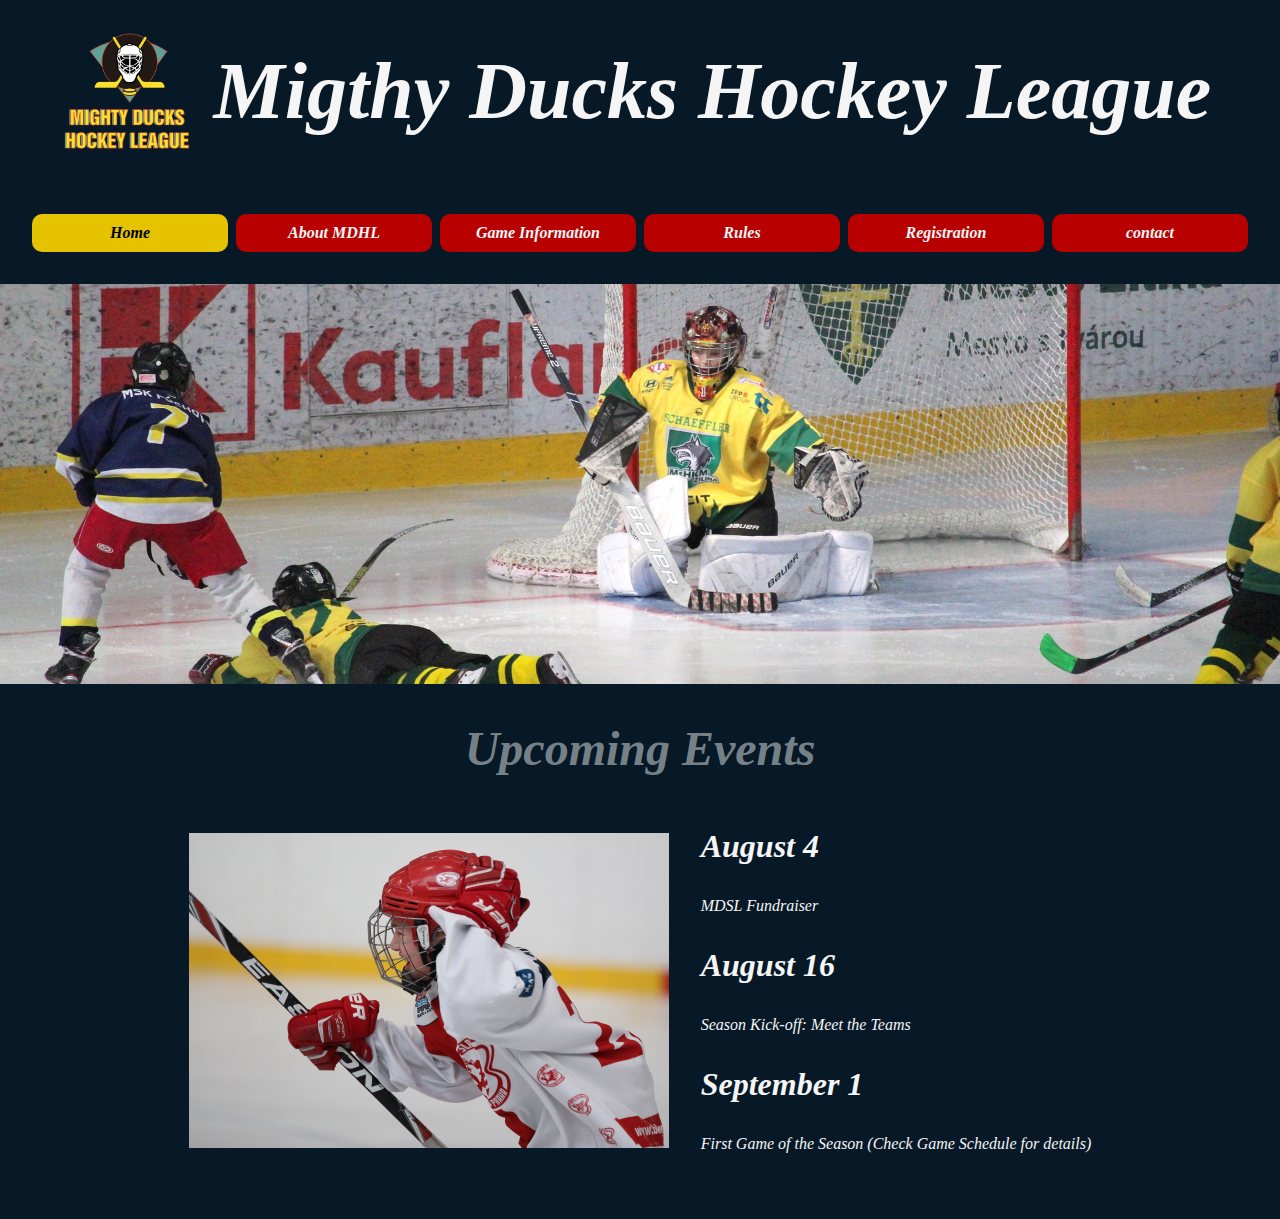
<file: index.html>
<!DOCTYPE html>
<html lang="en">

  <head>
    <meta charset="UTF-8">
    <meta http-equiv="X-UA-Compatible" content="IE=edge">
    <meta name="viewport" content="width=device-width, initial-scale=1.0">
    <title>Migthy Ducks Hockey League</title>
    <link rel="icon" type="image/x-icon" href="./assets/images/favicon.ico">
    <link rel="stylesheet" href="./style.css">
  </head>

  <body>
    <header>
      <img class="logo" src="./assets/images/Logo_Mighty_ducks-01.png" alt="Logo Migthy Ducks Hockey League" height="150">
      <h1>Migthy Ducks Hockey League</h1>
      <nav>
        <a  class="active" href="#">Home</a>
        <a  href="./about_mdhl.html">About MDHL</a>
        <a  href="./game_information.html">Game Information</a>
        <a  href="./rules.html">Rules</a>
        <a  href="./registration_form.html">Registration</a>
        <a  href="./contact.html">contact</a>
      </nav>
      <img class= "banner" src="assets/images/design2_image1.jpg" alt="">
    </header>
       <h2>Upcoming Events</h2>
    <main>
        <section>
          <figure class="imageContainer1">
            <img class="image1" src="./assets/images/hockey_1.jpg" alt="Hockey 1">
          </figure>
          <div>
            <h3>August 4</h3>
            <p>MDSL Fundraiser</p>
            <h3>August 16</h3>
            <p>Season Kick-off: Meet the Teams</p>
            <h3>September 1</h3>
            <p>First Game of the Season (Check Game Schedule for details)</p>
          </div>
        </section>
    </main>
  </body>

</html>
</file>
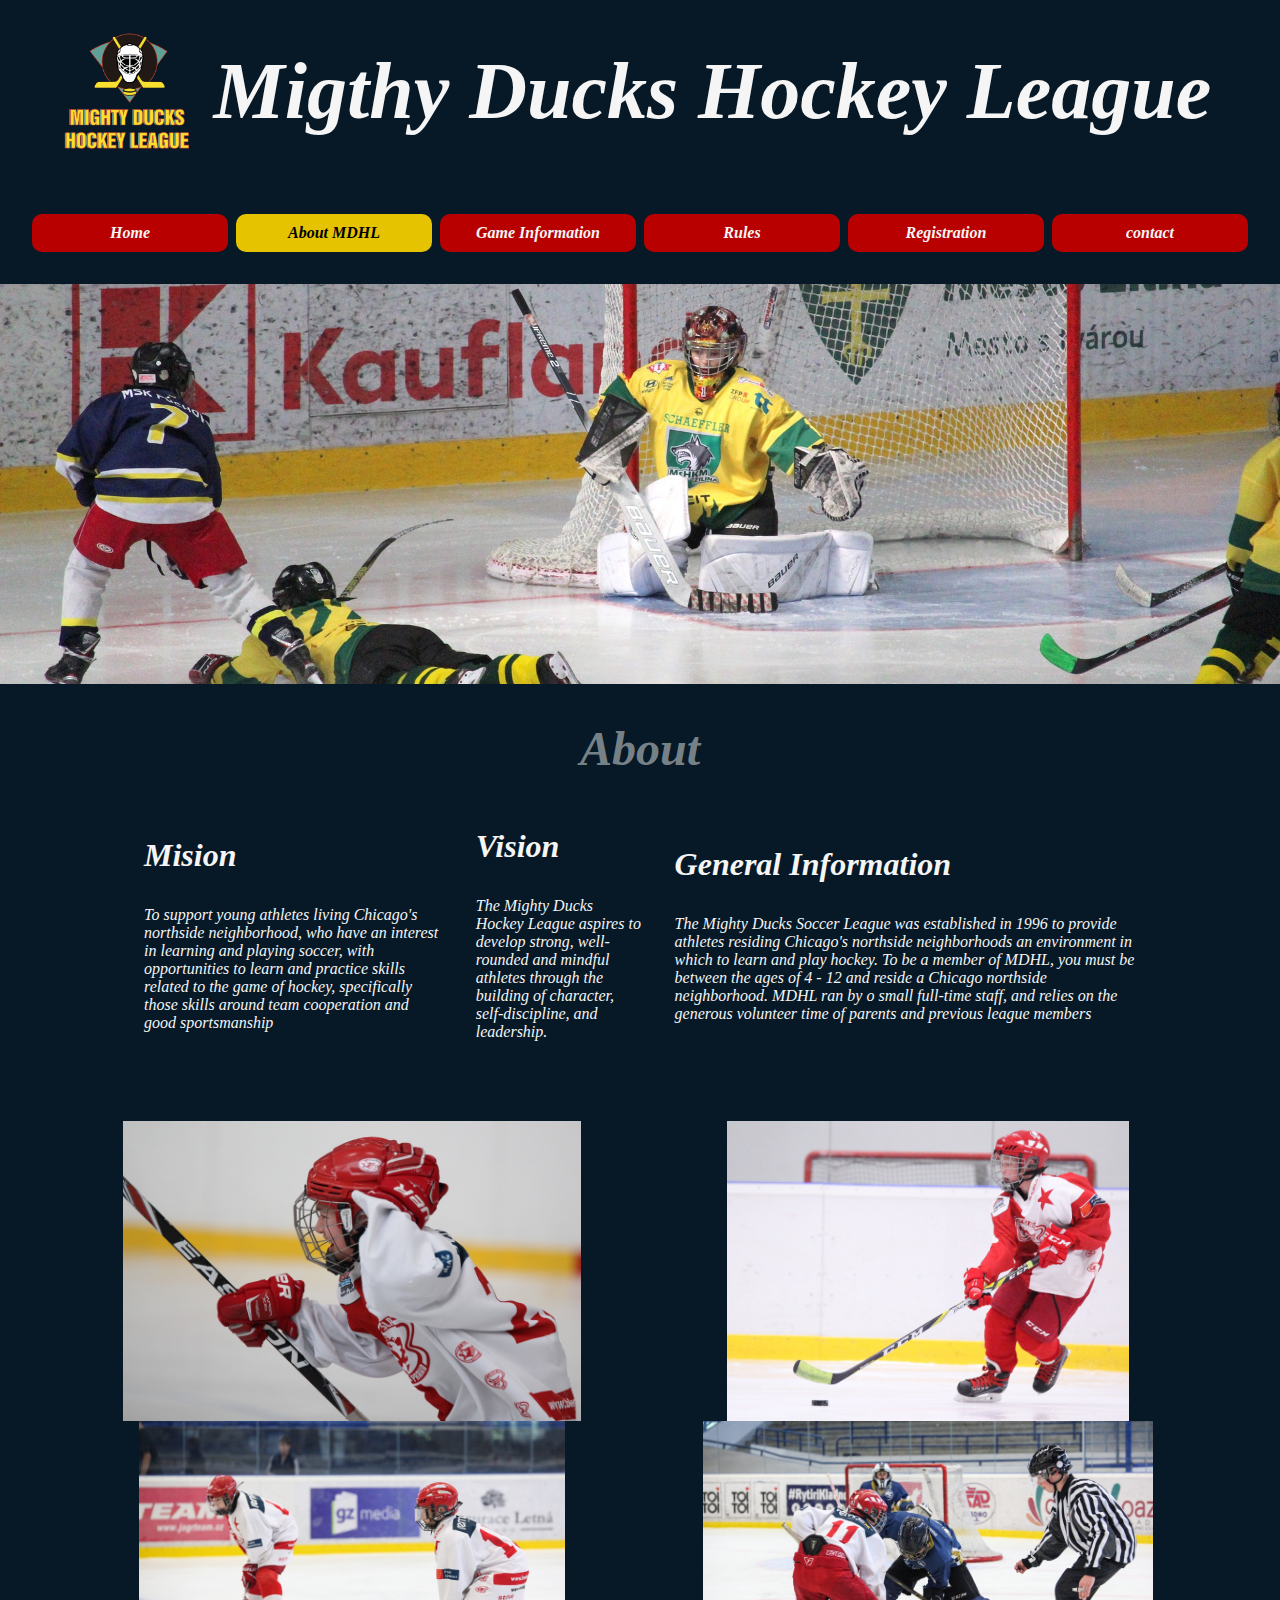
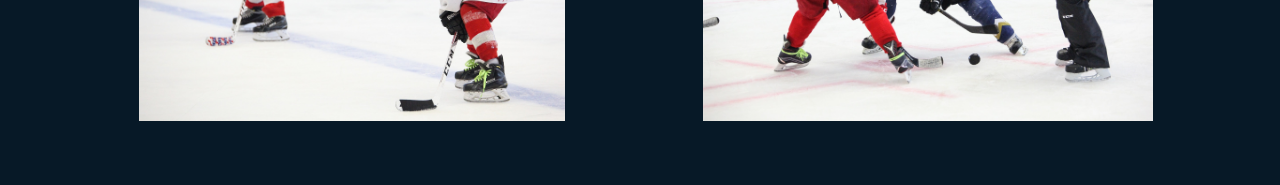
<file: about_mdhl.html>
<!DOCTYPE html>
<html lang="en">

<head>
  <meta charset="UTF-8">
  <meta http-equiv="X-UA-Compatible" content="IE=edge">
  <meta name="viewport" content="width=device-width, initial-scale=1.0">
  <title>Migthy Ducks Hockey League</title>
  <link rel="icon" type="image/x-icon" href="./assets/images/favicon.ico">
  <link rel="stylesheet" href="./style.css">
</head>

<body>
  <header>
    <img class="logo" src="./assets/images/Logo_Mighty_ducks-01.png" alt="Logo Migthy Ducks Hockey League" height="150">
    <h1>Migthy Ducks Hockey League</h1>
    <nav>
      <a  href="index.html">Home</a>
      <a  class="active" href="#">About MDHL</a>
      <a  href="./game_information.html">Game Information</a>
      <a  href="./rules.html">Rules</a>
      <a  href="./registration_form.html">Registration</a>
      <a  href="./contact.html">contact</a>
    </nav>
    <img class= "banner" src="assets/images/design2_image1.jpg" alt="">
  </header>
  <h2>About</h2>
  <main>
    <section>
      <div>
        <h3>Mision</h3>
        <p>
          To support young athletes living Chicago's northside neighborhood,
          who have an interest in learning and playing soccer, with
          opportunities to learn and practice skills related to the game of
          hockey, specifically those skills around team cooperation and good
          sportsmanship
        </p>
      </div>
      <div>
        <h3>Vision</h3>
        <p>
          The Mighty Ducks Hockey League aspires to develop strong,
          well-rounded and mindful athletes through the building of character,
          self-discipline, and leadership.
        </p>
      </div>
      <div>
        <h3>General Information</h3>
        <p>
          The Mighty Ducks Soccer League was established in 1996 to provide
          athletes residing Chicago's northside neighborhoods an environment
          in which to learn and play hockey. To be a member of MDHL, you must
          be between the ages of 4 - 12 and reside a Chicago northside
          neighborhood. MDHL ran by o small full-time staff, and relies on the
          generous volunteer time of parents and previous league members
        </p>
      </div>
    </section>
  </main>
  <figure class="gallery">
    <img src="./assets/images/hockey_1.jpg" alt="Hockey 1">
    <img src="assets/images/hockey_2.jpg" alt="Hockey 2">
    <img src="assets/images/hockey_3.jpg" alt="Hockey 3">
    <img src="assets/images/design1_image1.jpg" alt="Hockey 4">
  </figure>
</body>

</html>
</file>
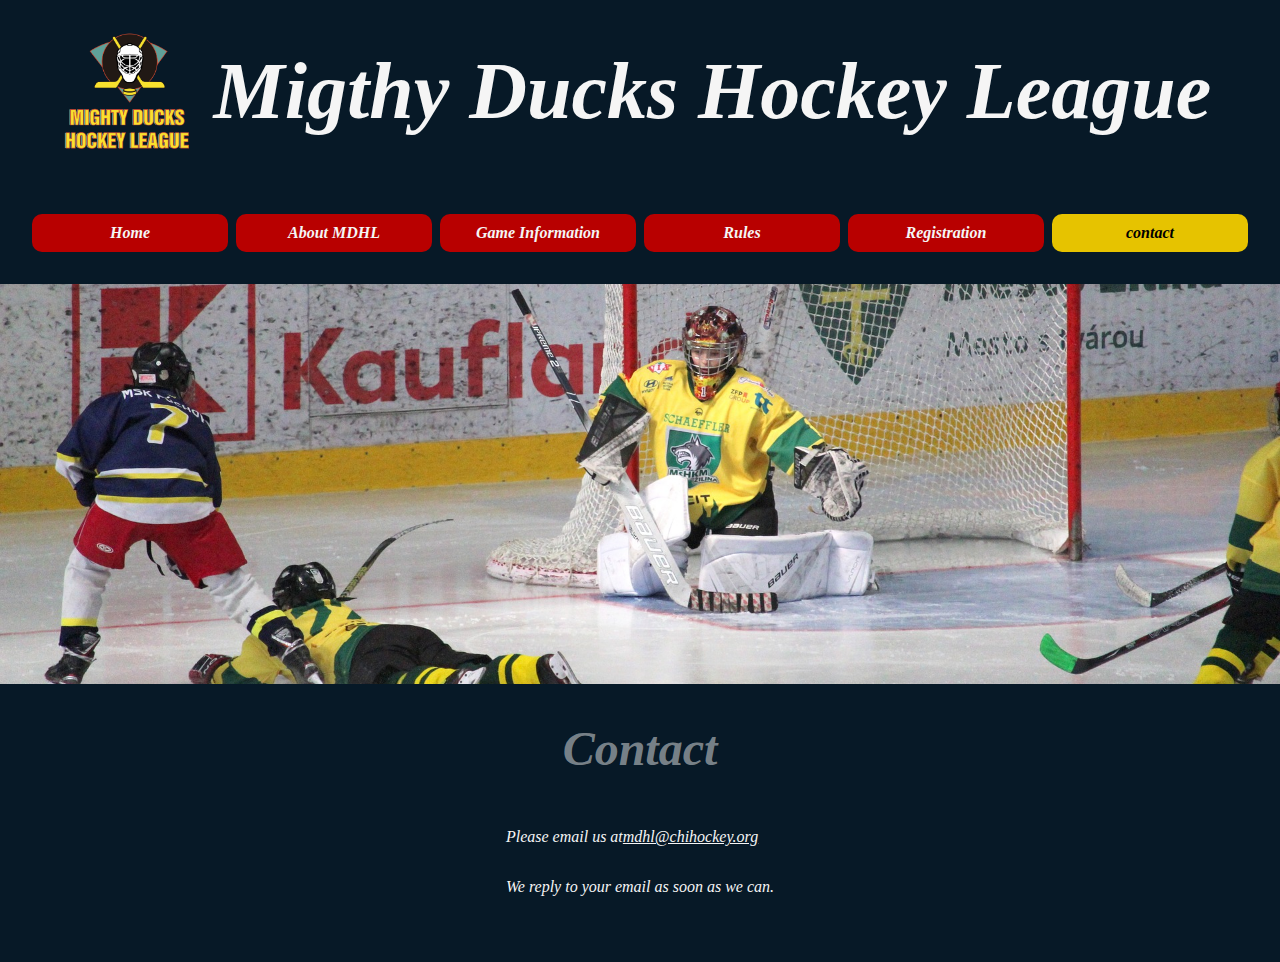
<file: contact.html>
<!DOCTYPE html>
<html lang="en">

<head>
  <meta charset="UTF-8">
  <meta http-equiv="X-UA-Compatible" content="IE=edge">
  <meta name="viewport" content="width=device-width, initial-scale=1.0">
  <title>Contact MDHL</title>
  <link rel="icon" type="image/x-icon" href="./assets/images/favicon.ico">
  <link rel="stylesheet" href="./style.css">
</head>

<body>
  <header>
    <img class="logo" src="./assets/images/Logo_Mighty_ducks-01.png" alt="Logo Migthy Ducks Hockey League" height="150">
    <h1>Migthy Ducks Hockey League</h1>
    <nav>
      <a href="index.html">Home</a>
      <a href="./about_mdhl.html">About MDHL</a>
      <a href="./game_information.html">Game Information</a>
      <a href="./rules.html">Rules</a>
      <a href="./registration_form.html">Registration</a>
      <a class="active" href="#">contact</a>
    </nav>
    <img class= "banner" src="assets/images/design2_image1.jpg" alt="">
  </header>
  <h2>Contact</h2>
  <main>
      <div>
        <p>
          Please email us at <a href="mailto:mdhl@chihockey.org"> mdhl@chihockey.org</a>
        </p>
        <p>
         We reply to your email as soon as we can.
        </p>
      </div>
  </main>

</html>
</file>
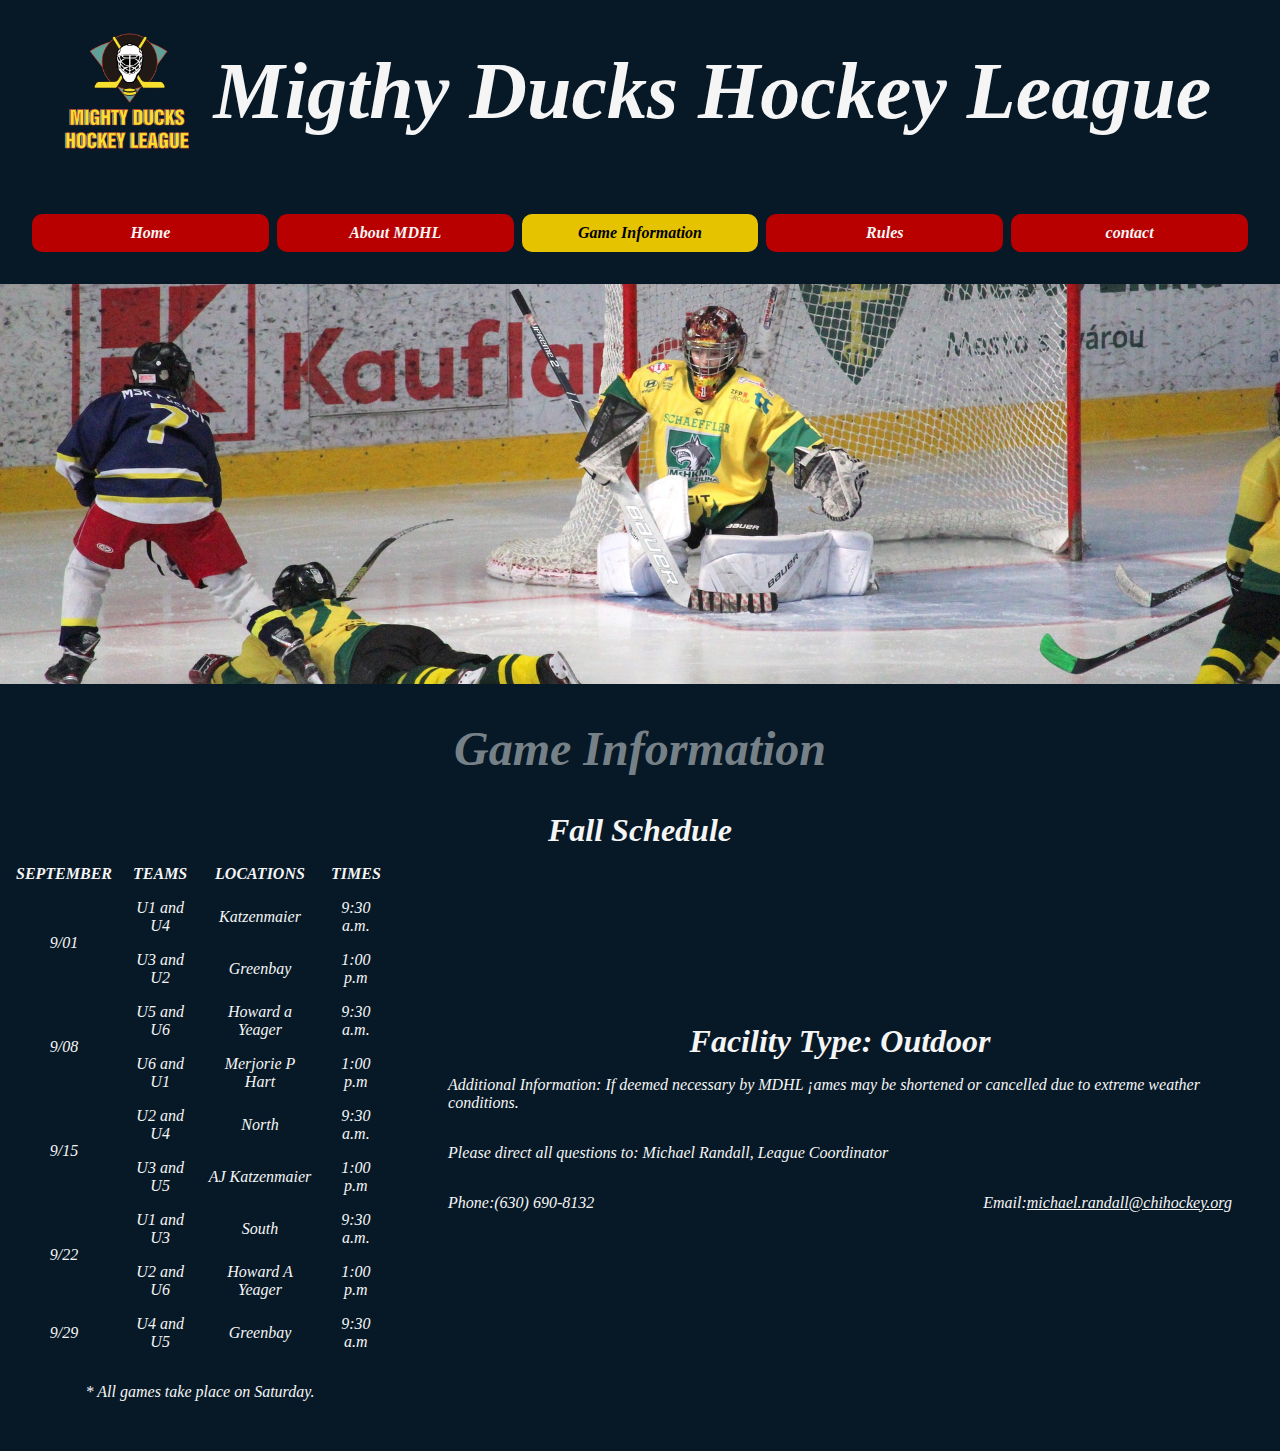
<file: game information.html>
<!DOCTYPE html>
<html lang="en">

<head>
  <meta charset="UTF-8">
  <meta http-equiv="X-UA-Compatible" content="IE=edge">
  <meta name="viewport" content="width=device-width, initial-scale=1.0">
  <title>Migthy Ducks Hockey League</title>
  <link rel="icon" type="image/x-icon" href="./assets/images/favicon.ico">
  <link rel="stylesheet" href="./assets/css/style.css">
</head>

<body>
  <header>
    <img class="logo" src="./assets/images/Logo_Mighty_ducks-01.png" alt="Logo Migthy Ducks Hockey League" height="150">
    <h1>Migthy Ducks Hockey League</h1>
    <nav>
      <a  href="index.html">Home</a>
      <a  href="./about_mdhl.html">About MDHL</a>
      <a  class="active" href="#">Game Information</a>
      <a  href="./rules.html">Rules</a>
      <a  href="./contact.html">contact</a>
    </nav>
    <img class= "banner" src="assets/images/design2_image1.jpg" alt="">
  </header>
  <h2>Game Information</h2>
  <h4>Fall Schedule</h4>
  <main>
    <table>
      <caption>* All games take place on Saturday.</caption>
      <thead>
        <tr>
          <th>SEPTEMBER</th>
          <th>TEAMS</th>
          <th>LOCATIONS</th>
          <th>TIMES</th>
        </tr>
      </thead>
      <tbody>
        <tr>
          <td rowspan="2">9/01</td>
          <td>U1 and U4</td>
          <td>Katzenmaier</td>
          <td>9:30 a.m.</td>
        </tr>
        <tr>
          <td>U3 and U2</td>
          <td>Greenbay</td>
          <td>1:00 p.m</td>
        </tr>
        <tr>
          <td rowspan="2">9/08</td>
          <td>U5 and U6</td>
          <td>Howard a Yeager</td>
          <td>9:30 a.m.</td>
        </tr>
        <tr>
          <td>U6 and U1</td>
          <td>Merjorie P Hart</td>
          <td>1:00 p.m</td>
        </tr>
        <tr>
          <td rowspan="2">9/15</td>
          <td>U2 and U4</td>
          <td>North</td>
          <td>9:30 a.m.</td>
        </tr>
        <tr>
          <td>U3 and U5</td>
          <td>AJ Katzenmaier</td>
          <td>1:00 p.m</td>
        </tr>
        <tr>
          <td rowspan="2">9/22</td>
          <td>U1 and U3</td>
          <td>South</td>
          <td>9:30 a.m.</td>
        </tr>
        <tr>
          <td>U2 and U6</td>
          <td>Howard A Yeager</td>
          <td>1:00 p.m</td>
        </tr>
        <tr>
          <td>9/29</td>
          <td>U4 and U5</td>
          <td>Greenbay</td>
          <td>9:30 a.m</td>
        </tr>
      </tbody>
    </table>
    <article class="tableText">
      <h4>Facility Type: Outdoor</h4>
      <p>Additional Information: If deemed necessary by MDHL ¡ames may be shortened or cancelled due to extreme weather conditions.</p>
      <p>Please direct all questions to: Michael Randall, League Coordinator</p>
      <div class="telEmail">
        <p>Phone:(630) 690-8132</p>
        <p>Email: <a href="michael.randall@chihockey.org">michael.randall@chihockey.org</a></p>
      </div>
    </article>
  </main>
</body>

</html>
</file>
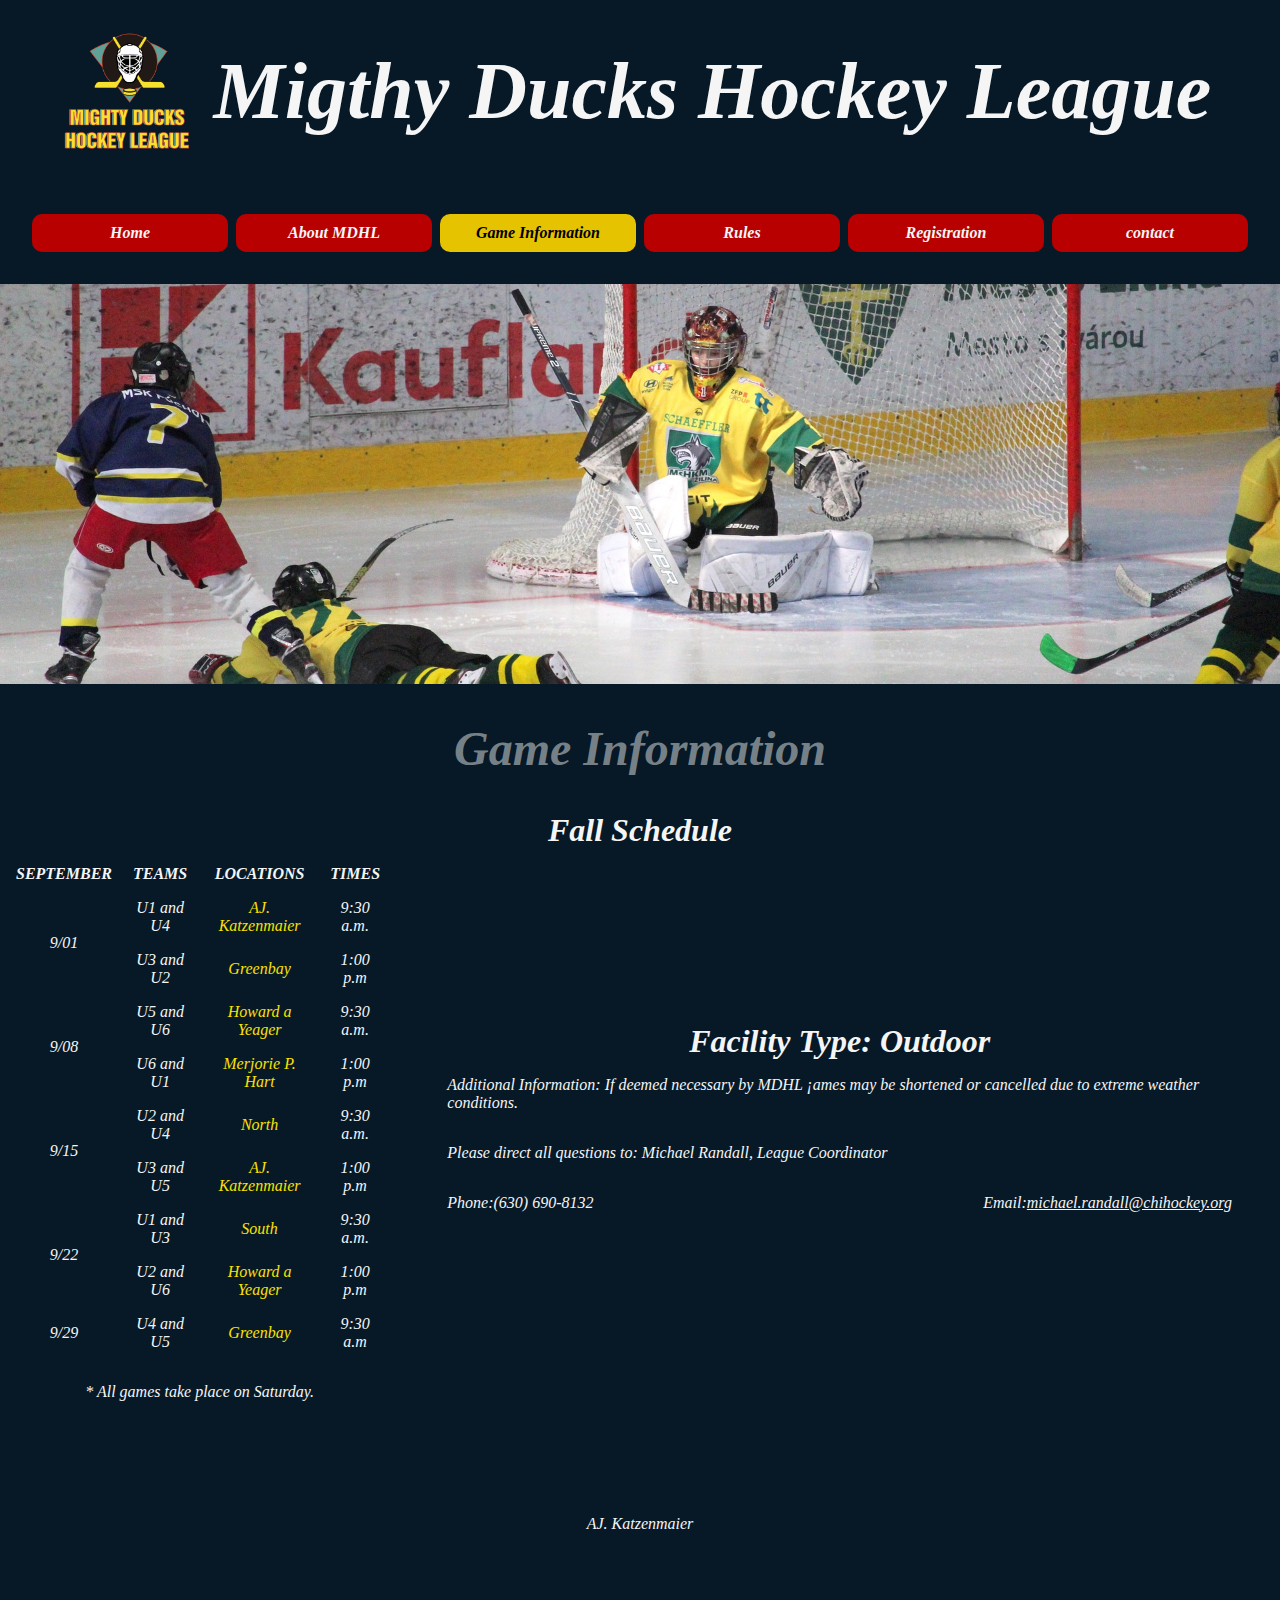
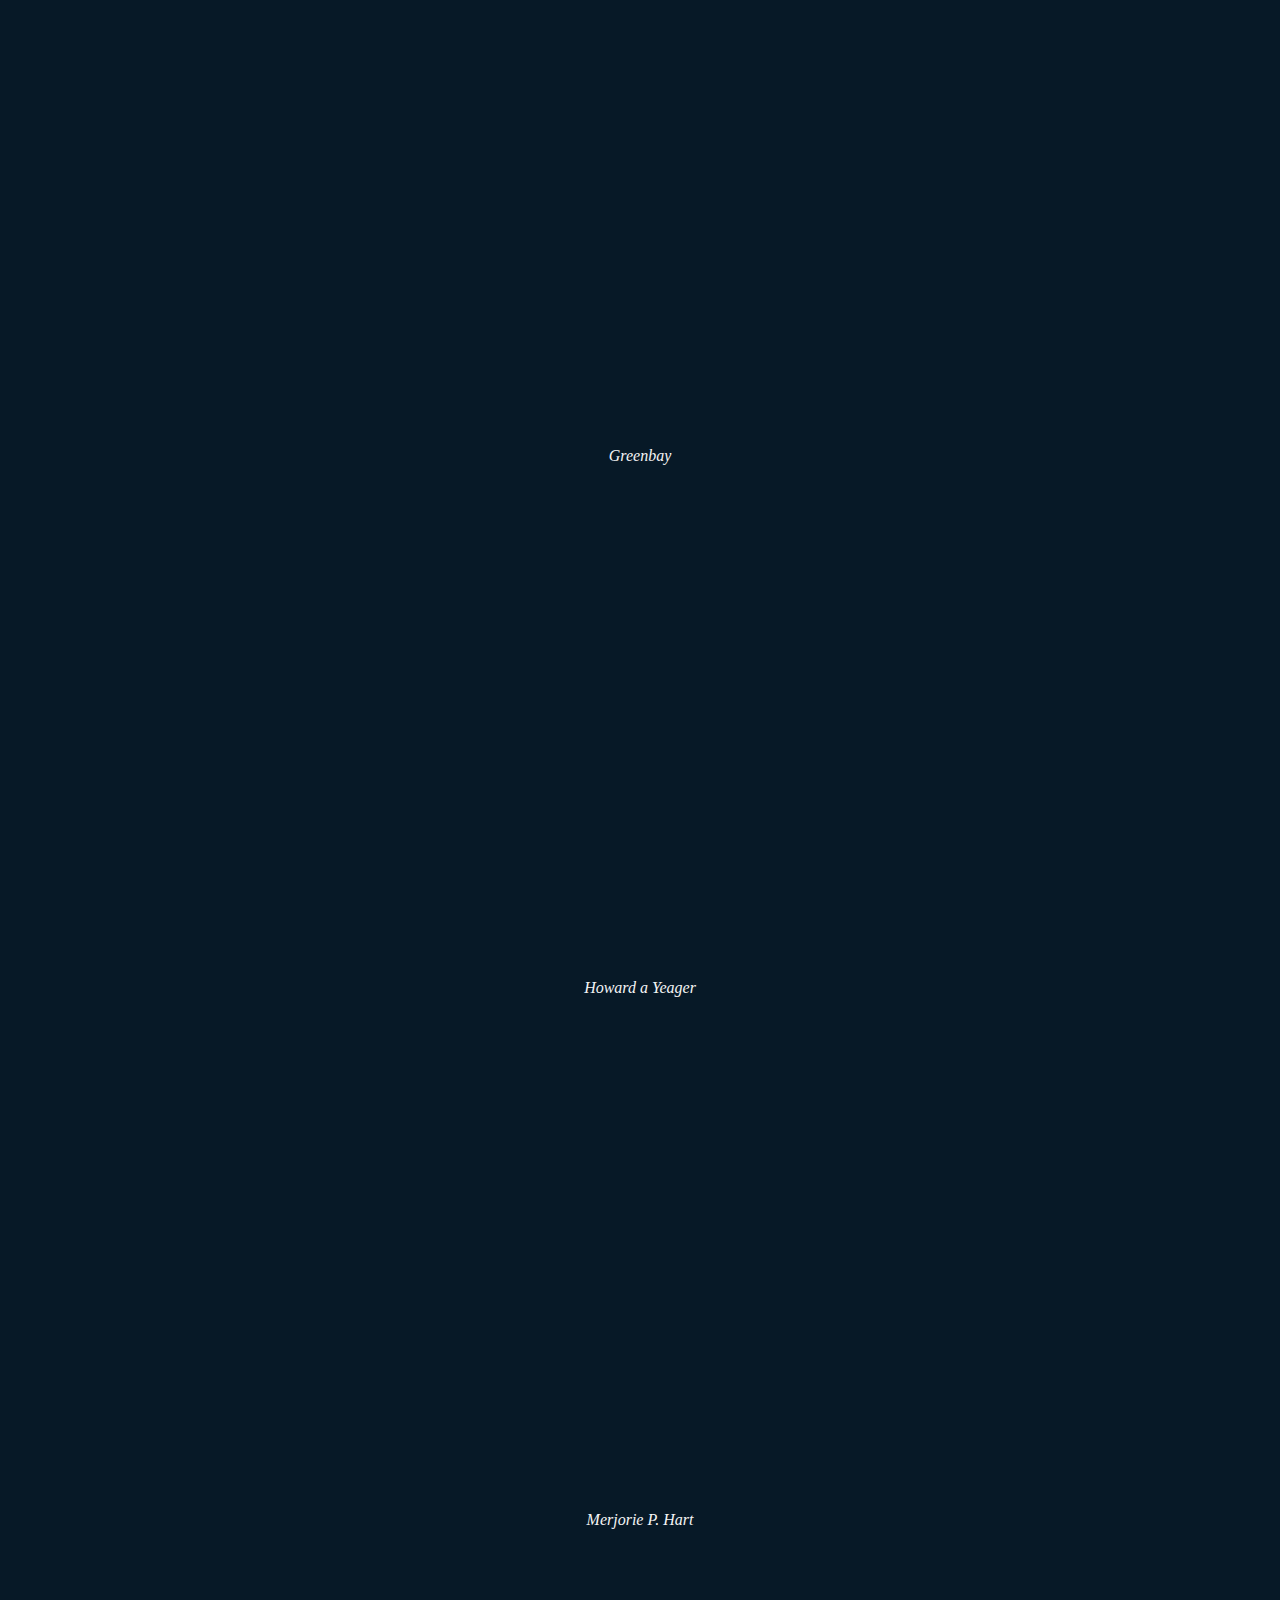
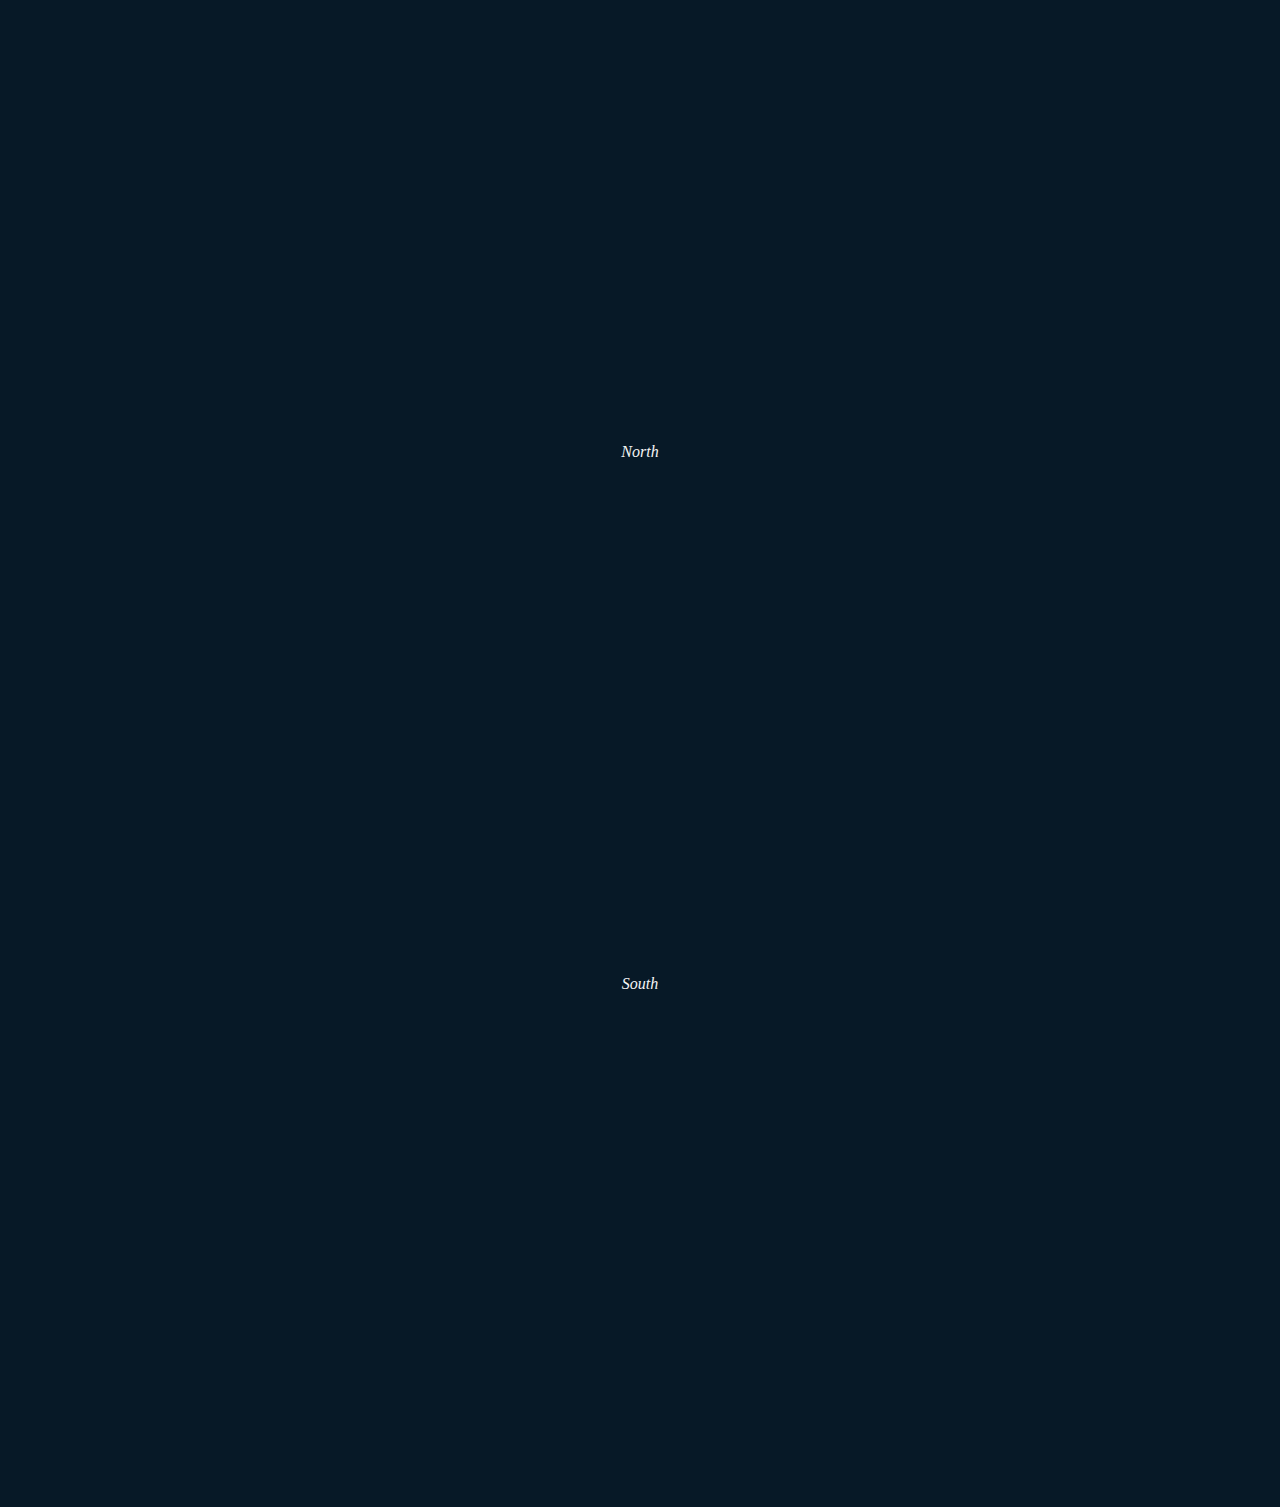
<file: game_information.html>
<!DOCTYPE html>
<html lang="en">

<head>
  <meta charset="UTF-8">
  <meta http-equiv="X-UA-Compatible" content="IE=edge">
  <meta name="viewport" content="width=device-width, initial-scale=1.0">
  <title>Migthy Ducks Hockey League</title>
  <link rel="icon" type="image/x-icon" href="./assets/images/favicon.ico">
  <link rel="stylesheet" href="./style.css">
</head>

<body>
  <header>
    <img class="logo" src="./assets/images/Logo_Mighty_ducks-01.png" alt="Logo Migthy Ducks Hockey League" height="150">
    <h1>Migthy Ducks Hockey League</h1>
    <nav>
      <a href="index.html">Home</a>
      <a href="./about_mdhl.html">About MDHL</a>
      <a class="active" href="#">Game Information</a>
      <a href="./rules.html">Rules</a>
      <a href="./registration_form.html">Registration</a>
      <a href="./contact.html">contact</a>
    </nav>
    <img class="banner" src="assets/images/design2_image1.jpg" alt="">
  </header>
  <h2>Game Information</h2>
  <h4>Fall Schedule</h4>
  <main>
    <table>
      <caption>* All games take place on Saturday.</caption>
      <thead>
        <tr>
          <th>SEPTEMBER</th>
          <th>TEAMS</th>
          <th>LOCATIONS</th>
          <th>TIMES</th>
        </tr>
      </thead>
      <tbody>
        <tr>
          <td rowspan="2">9/01</td>
          <td>U1 and U4</td>
          <td> <a href="#AJKatzenmaier">AJ. Katzenmaier</a> </td>
          <td>9:30 a.m.</td>
        </tr>
        <tr>
          <td>U3 and U2</td>
          <td> <a href="#Greenbay">Greenbay</a> </td>
          <td>1:00 p.m</td>
        </tr>
        <tr>
          <td rowspan="2">9/08</td>
          <td>U5 and U6</td>
          <td> <a href="#HowardAYeager">Howard a Yeager</a> </td>
          <td>9:30 a.m.</td>
        </tr>
        <tr>
          <td>U6 and U1</td>
          <td> <a href="#MerjoriePHart">Merjorie P. Hart</a> </td>
          <td>1:00 p.m</td>
        </tr>
        <tr>
          <td rowspan="2">9/15</td>
          <td>U2 and U4</td>
          <td> <a href="#North">North</a> </td>
          <td>9:30 a.m.</td>
        </tr>
        <tr>
          <td>U3 and U5</td>
          <td> <a href="#AJKatzenmaier">AJ. Katzenmaier</a> </td>
          <td>1:00 p.m</td>
        </tr>
        <tr>
          <td rowspan="2">9/22</td>
          <td>U1 and U3</td>
          <td> <a href="#South">South</a> </td>
          <td>9:30 a.m.</td>
        </tr>
        <tr>
          <td>U2 and U6</td>
          <td> <a href="#HowardAYeager">Howard a Yeager</a> </td>
          <td>1:00 p.m</td>
        </tr>
        <tr>
          <td>9/29</td>
          <td>U4 and U5</td>
          <td> <a href="#Greenbay">Greenbay</a> </td>
          <td>9:30 a.m</td>
        </tr>
      </tbody>
    </table>
    <article class="tableText">
      <h4>Facility Type: Outdoor</h4>
      <p>Additional Information: If deemed necessary by MDHL ¡ames may be shortened or cancelled due to extreme weather
        conditions.</p>
        <p>Please direct all questions to: Michael Randall, League Coordinator</p>
        <div class="telEmail">
          <p>Phone:(630) 690-8132</p>
          <p>Email: <a href="michael.randall@chihockey.org">michael.randall@chihockey.org</a></p>
        </div>
      </article>
  </main>
  <div class="mapsContainer">
    <div>
      <div class="maps">
        <a id="AJKatzenmaier">AJ. Katzenmaier</a>
        <iframe
          src="https://www.google.com/maps/embed?pb=!1m18!1m12!1m3!1d757267.4429304004!2d-87.39509370375455!3d42.148661547530544!2m3!1f0!2f0!3f0!3m2!1i1024!2i768!4f13.1!3m3!1m2!1s0x880f932fbc6ba7cd%3A0xcf2bbe275c6da815!2sAJ%20Katzenmaier%20Academy!5e0!3m2!1ses-419!2sar!4v1676572965447!5m2!1ses-419!2sar"
          width="600" height="450" style="border:0;" allowfullscreen="" loading="lazy"
          referrerpolicy="no-referrer-when-downgrade"></iframe>
      </div>
      <div class="maps">
        <a id="Greenbay">Greenbay</a>
        <iframe
          src="https://www.google.com/maps/embed?pb=!1m18!1m12!1m3!1d1232820.434133372!2d-88.17322864627371!3d44.13627030801006!2m3!1f0!2f0!3f0!3m2!1i1024!2i768!4f13.1!3m3!1m2!1s0x8802e2e809b380f3%3A0x6370045214dcf571!2sGreen%20Bay%2C%20Wisconsin%2C%20EE.%20UU.!5e0!3m2!1ses-419!2sar!4v1676573257807!5m2!1ses-419!2sar"
          width="600" height="450" style="border:0;" allowfullscreen="" loading="lazy"
          referrerpolicy="no-referrer-when-downgrade"></iframe>
      </div>
      <div class="maps">
        <a id="HowardAYeager">Howard a Yeager</a>
        <iframe
        src="https://www.google.com/maps/embed?pb=!1m18!1m12!1m3!1d224570.67204410984!2d-87.53033517611797!3d42.30764206949258!2m3!1f0!2f0!3f0!3m2!1i1024!2i768!4f13.1!3m3!1m2!1s0x880feccac26b07c5%3A0x8b51fa5d6efe771a!2sHoward%20A.%20Yeager%20School%20(PREK-K)!5e0!3m2!1ses-419!2sar!4v1676573042370!5m2!1ses-419!2sar"
        width="600" height="450" style="border:0;" allowfullscreen="" loading="lazy"
          referrerpolicy="no-referrer-when-downgrade"></iframe>
      </div>
      <div class="maps">
        <a id="MerjoriePHart">Merjorie P. Hart</a>
        <iframe
          src="https://www.google.com/maps/embed?pb=!1m18!1m12!1m3!1d2949.719431638889!2d-87.84788194851066!3d42.32718264506668!2m3!1f0!2f0!3f0!3m2!1i1024!2i768!4f13.1!3m3!1m2!1s0x880fecd0628e1bb5%3A0x9a4d5f9aafd42e02!2sMarjorie%20P%20Hart%20School!5e0!3m2!1ses-419!2sar!4v1676573097923!5m2!1ses-419!2sar"
          width="600" height="450" style="border:0;" allowfullscreen="" loading="lazy"
          referrerpolicy="no-referrer-when-downgrade"></iframe>
      </div>
      <div class="maps">
        <a id="North">North</a>
        <iframe
          src="https://www.google.com/maps/embed?pb=!1m18!1m12!1m3!1d189175.35666349903!2d-87.80133917724369!3d42.195955043462334!2m3!1f0!2f0!3f0!3m2!1i1024!2i768!4f13.1!3m3!1m2!1s0x880fed60b13aa0a7%3A0xfe6df83b0f197ed6!2sNorth%20Elementary%20School!5e0!3m2!1ses-419!2sar!4v1676573491537!5m2!1ses-419!2sar"
          width="600" height="450" style="border:0;" allowfullscreen="" loading="lazy"
          referrerpolicy="no-referrer-when-downgrade"></iframe>
      </div>
      <div class="maps">
        <a id="South">South</a>
        <iframe
          src="https://www.google.com/maps/embed?pb=!1m18!1m12!1m3!1d47199.37758273449!2d-87.85918786136942!3d42.32202846780325!2m3!1f0!2f0!3f0!3m2!1i1024!2i768!4f13.1!3m3!1m2!1s0x880feccac2135a21%3A0x8ce88e90b96bbec1!2sSouth%20Elementary%20School%20(K-5)!5e0!3m2!1ses-419!2sar!4v1676573218229!5m2!1ses-419!2sar"
          width="600" height="450" style="border:0;" allowfullscreen="" loading="lazy"
          referrerpolicy="no-referrer-when-downgrade"></iframe>
      </div>
    </div>
  </div>
</body>

</html>
</file>
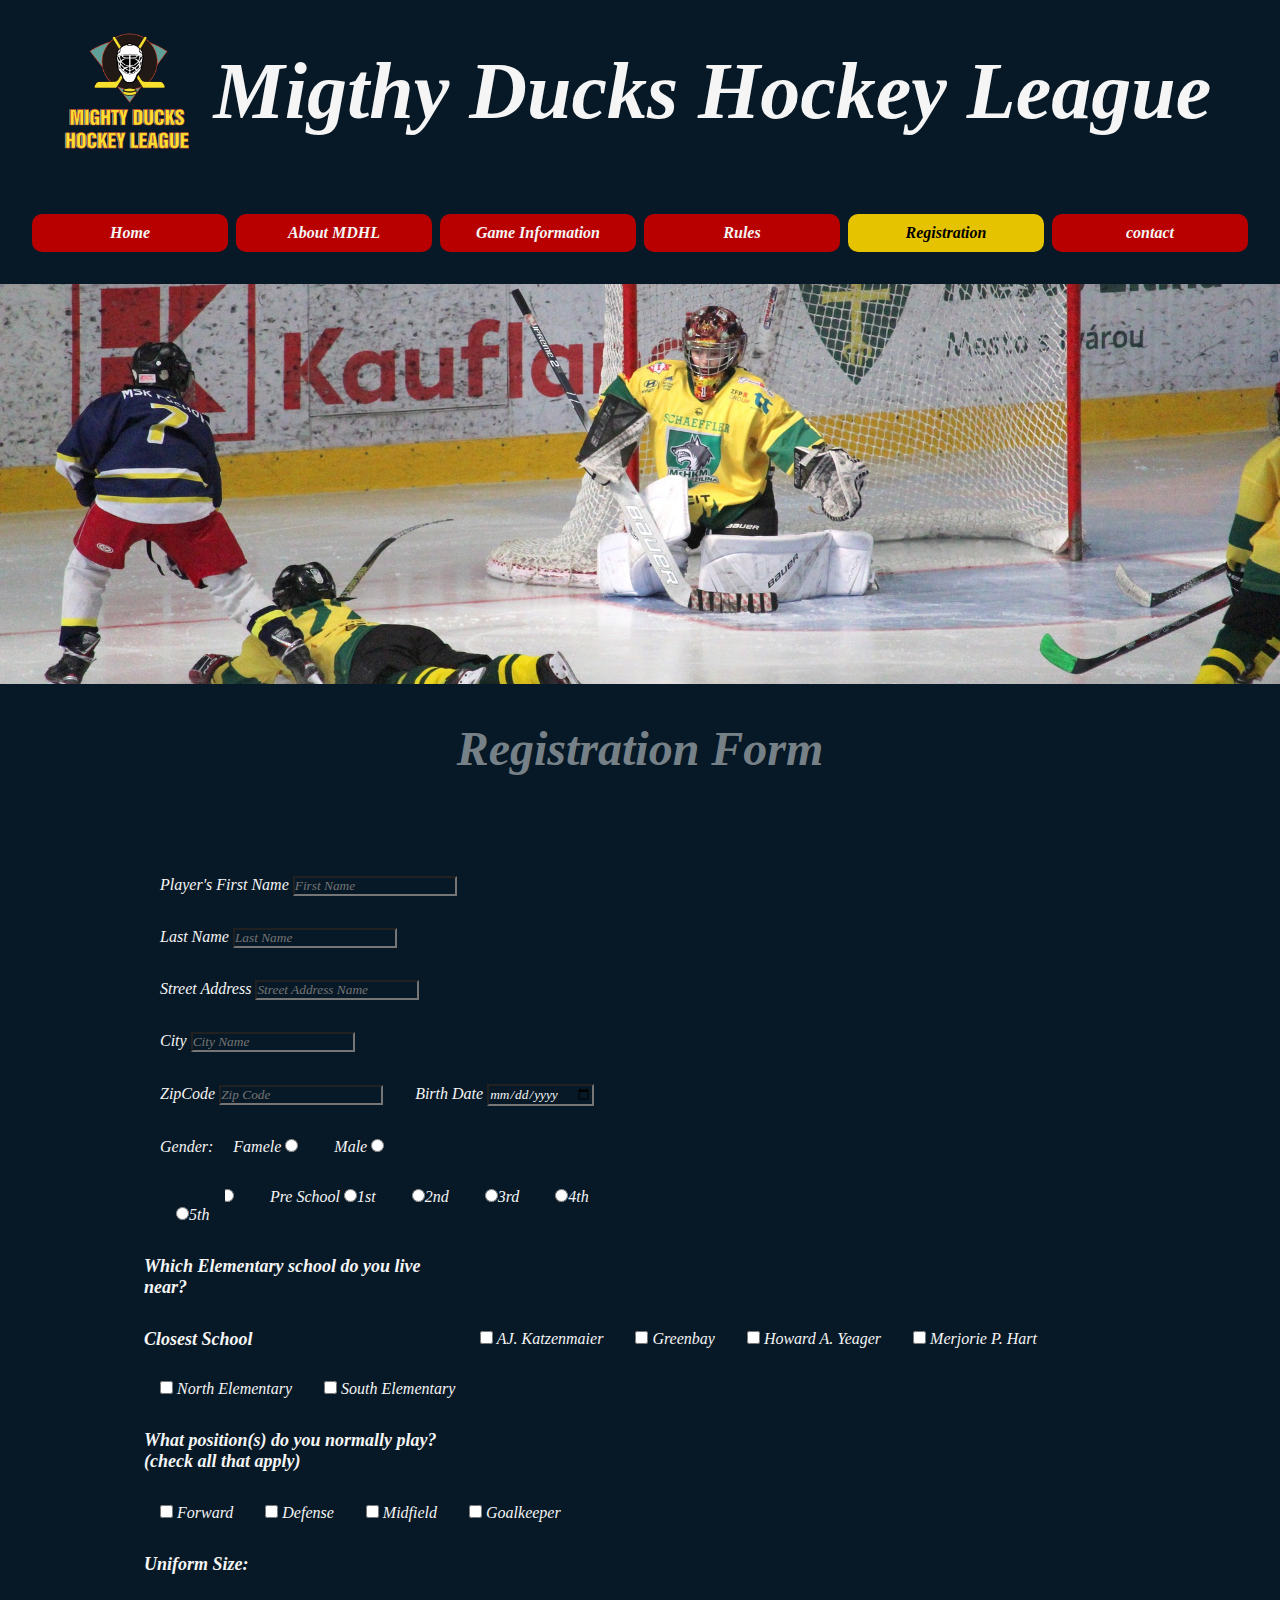
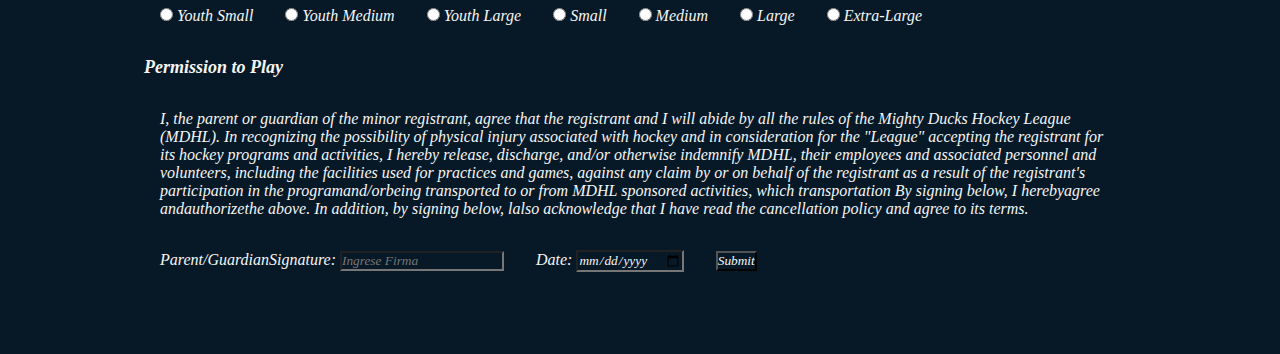
<file: registration_form.html>
<!DOCTYPE html>
<html lang="en">

<head>
  <meta charset="UTF-8">
  <meta http-equiv="X-UA-Compatible" content="IE=edge">
  <meta name="viewport" content="width=device-width, initial-scale=1.0">
  <title>Migthy Ducks Hockey League</title>
  <link rel="icon" type="image/x-icon" href="./assets/images/favicon.ico">
  <link rel="stylesheet" href="./style.css">
</head>

<body>
  <header>
    <img class="logo" src="./assets/images/Logo_Mighty_ducks-01.png" alt="Logo Migthy Ducks Hockey League" height="150">
    <h1>Migthy Ducks Hockey League</h1>
    <nav>
      <a href="index.html">Home</a>
      <a href="./about_mdhl.html">About MDHL</a>
      <a href="./game_information.html">Game Information</a>
      <a href="./rules.html">Rules</a>
      <a class="active" href="#">Registration</a>
      <a href="./contact.html">contact</a>
    </nav>
    <img class="banner" src="assets/images/design2_image1.jpg" alt="">
  </header>
  <h2>Registration Form</h2>
  <main>
    <form action="./show_data.html">
      <fieldset class="formName">
        <label>
          <span>Player's First Name</span>
          <input type="text" name="f_name" placeholder="First Name">
        </label>
        <label>
          <span>Last Name</span>
          <input type="text" name="l_name" placeholder="Last Name">
        </label>
        <label>
          <span>Street Address</span>
          <input type="text" name="s_address" placeholder="Street Address Name">
        </label>
        <label>
          <span>City</span>
          <input type="text" name="city" placeholder="City Name">
        </label>
        <label>
          <span>ZipCode</span>
          <input type="text" name="zipcode" placeholder="Zip Code">
        </label>
        <label>
          <span>Birth Date</span>
          <input type="date" name="birth_date">
        </label>
        <div>
          <span>Gender:</span>
          <label>
            <span>Famele</span>
            <input type="radio" name="gender" value="fem">
          </label>
          <label>
            <span>Male</span>
            <input type="radio" name="gender" value="mas">
          </label>
        </div>
        <div>
          <span>Grade</span>
          <label>
            <input type="radio" name="grade" value="grade">
          </label>
          <label>
            <span>Pre School</span>
            <input type="radio" name="pre_school" value="1st"><span>1st</span>
          </label>
          <label>
            <input type="radio" name="pre_school" value="2st"><span>2nd</span>
          </label>
          <label>
            <input type="radio" name="pre_school" value="3st"><span>3rd</span>
          </label>
          <label>
            <input type="radio" name="pre_school" value="4st"><span>4th</span>
          </label>
          <label>
            <input type="radio" name="pre_school" value="5st"><span>5th</span>
          </label>
        </div>
      </fieldset>
      <fieldset class="closestSchool">
        <legend>
          <h5>Which Elementary school do you live near?</h5>
        </legend>
        <h5>Closest School</h5>
        <label>
          <input type="checkbox" name="closest" value="AJKatzenmaier">
          <span>AJ. Katzenmaier</span>
        </label>
        <label>
          <input type="checkbox" name="closest" value="Greenbay">
          <span>Greenbay</span>
        </label>
        <label>
          <input type="checkbox" name="closest" value="Howard_Yeager">
          <span>Howard A. Yeager</span>
        </label>
        <label>
          <input type="checkbox" name="closest" value="Merjorie_Hart">
          <span>Merjorie P. Hart</span>
        </label>
        <label>
          <input type="checkbox" name="closest" value="North_Elementary">
          <span>North Elementary</span>
        </label>
        <label>
          <input type="checkbox" name="closest" value="South_Elementary">
          <span>South Elementary</span>
        </label>
      </fieldset>
      <fieldset class="formPosition">
        <legend>
          <h5>What position(s) do you normally play? (check all that apply)</h5>
        </legend>
        <label>
          <input type="checkbox" name="position" value="Forw">
          <span>Forward</span>
        </label>
        <label>
          <input type="checkbox" name="position" value="Def">
          <span>Defense</span>
        </label>
        <label>
          <input type="checkbox" name="position" value="Mid">
          <span>Midfield</span>
        </label>
        <label>
          <input type="checkbox" name="position" value="Goalk">
          <span>Goalkeeper</span>
        </label>
      </fieldset>
      <fieldset class="unifSize">
        <legend>
          <h5>Uniform Size:</h5>
        </legend>
        <label>
          <input type="radio" name="uniform_size" value="YS">
          <span>Youth Small</span>
        </label>
        <label>
          <input type="radio" name="uniform_size" value="YM">
          <span>Youth Medium</span>
        </label>
        <label>
          <input type="radio" name="uniform_size" value="YL">
          <span>Youth Large</span>
        </label>
        <label>
          <input type="radio" name="uniform_size" value="S">
          <span>Small</span>
        </label>
        <label>
          <input type="radio" name="uniform_size" value="M">
          <span>Medium</span>
        </label>
        <label>
          <input type="radio" name="uniform_size" value="L">
          <span>Large</span>
        </label>
        <label>
          <input type="radio" name="uniform_size" value="XL">
          <span>Extra-Large</span>
        </label>
      </fieldset>
      <fieldset class="permToPlay">
        <legend>
          <h5>Permission to Play</h5>
        </legend>
        <p>
          I, the parent or guardian of the minor registrant, agree that the registrant and I will abide by all the
          rules of the Mighty Ducks Hockey League (MDHL). In recognizing the possibility of physical injury
          associated with hockey and in consideration for the "League" accepting the registrant for its hockey
          programs and activities, I hereby release, discharge, and/or otherwise indemnify MDHL, their employees and
          associated personnel and volunteers, including the facilities used for practices and games, against any
          claim by or on behalf of the registrant as a result of the registrant's participation in the
          programand/orbeing transported to or from MDHL sponsored activities, which transportation
          By signing below, I herebyagree andauthorizethe above. In addition, by signing below, lalso acknowledge
          that I have read the cancellation policy and agree to its terms.
        </p>
        <label>
          <span>Parent/GuardianSignature:</span>
          <input type="text" placeholder="Ingrese Firma" name="guardian_signature" required>
        </label>
        <label>
          <span>Date:</span>
          <input type="date" name="guardian_date" required>
        </label>
        <label>
          <input type="submit">
        </label>
      </fieldset>
    </form>
  </main>
</body>

</html>
</file>
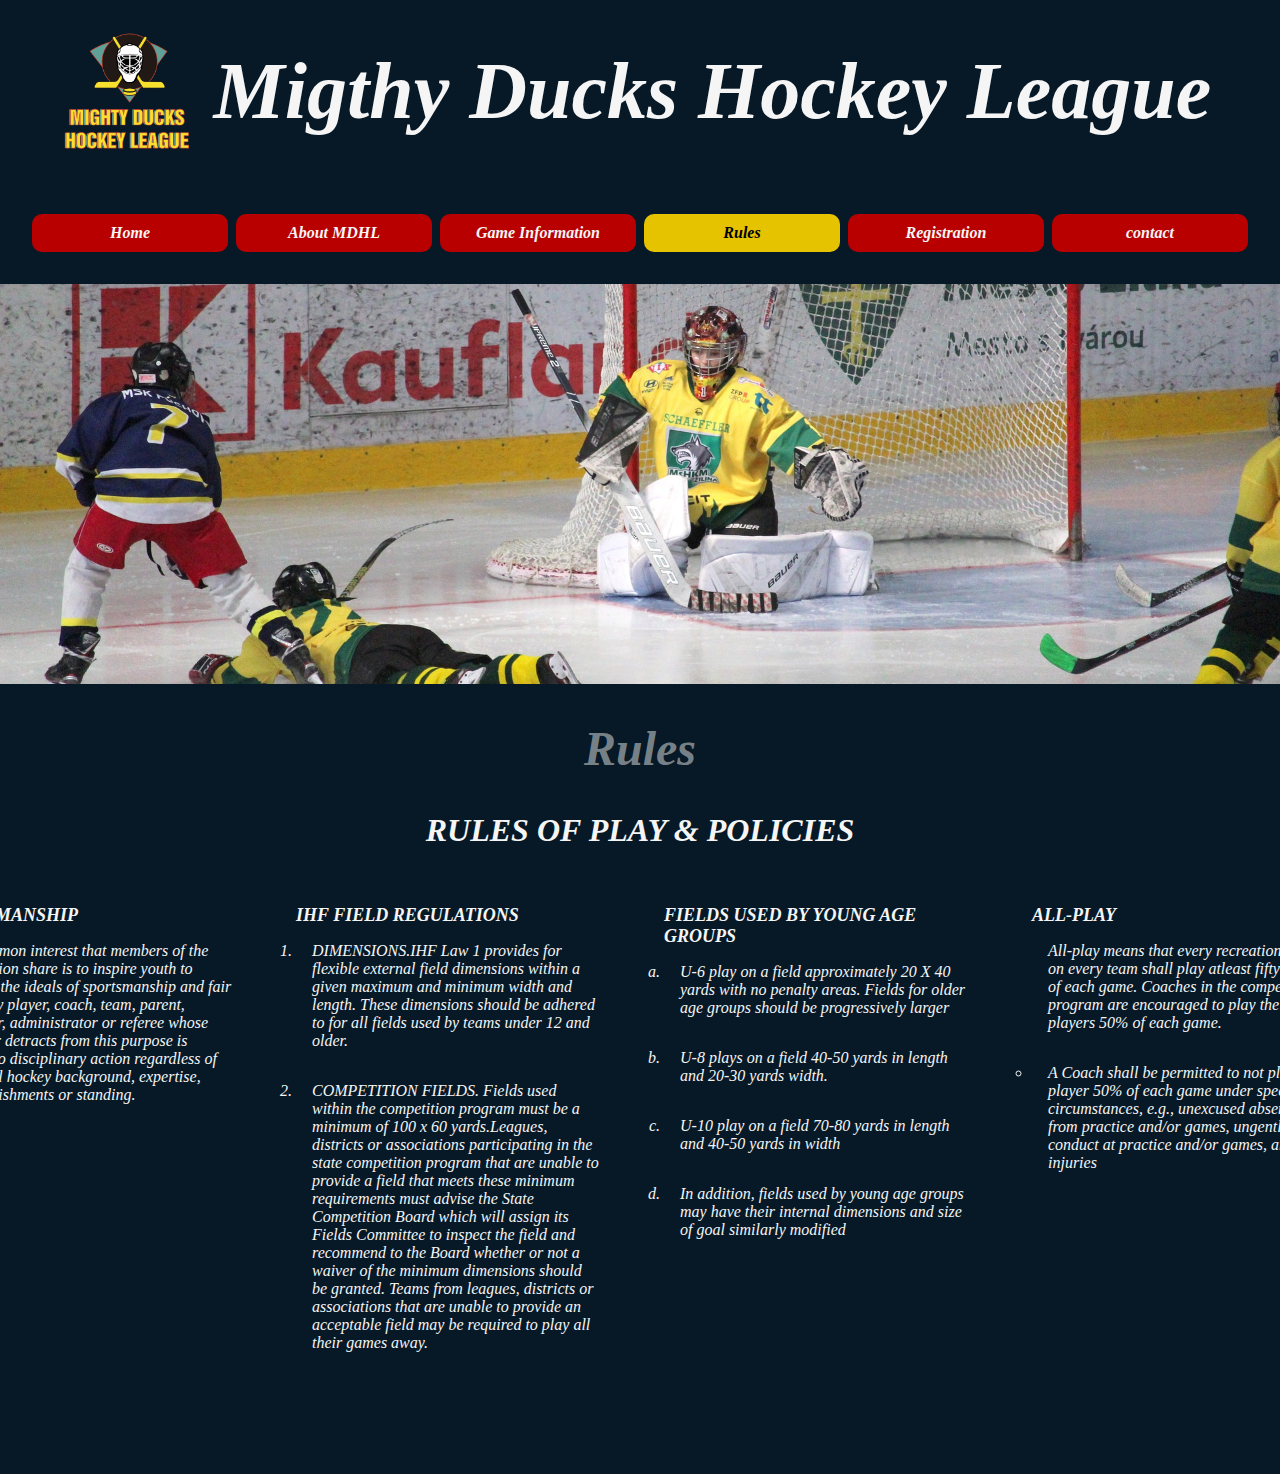
<file: rules.html>
<!DOCTYPE html>
<html lang="en">

<head>
  <meta charset="UTF-8">
  <meta http-equiv="X-UA-Compatible" content="IE=edge">
  <meta name="viewport" content="width=device-width, initial-scale=1.0">
  <title>Migthy Ducks Hockey League</title>
  <link rel="icon" type="image/x-icon" href="./assets/images/favicon.ico">
  <link rel="stylesheet" href="./style.css">
</head>

<body>
  <header>
    <img class="logo" src="./assets/images/Logo_Mighty_ducks-01.png" alt="Logo Migthy Ducks Hockey League" height="150">
    <h1>Migthy Ducks Hockey League</h1>
    <nav>
      <a href="index.html">Home</a>
      <a href="./about_mdhl.html">About MDHL</a>
      <a href="./game_information.html">Game Information</a>
      <a class="active" href="#">Rules</a>
      <a href="./registration_form.html">Registration</a>
      <a href="./contact.html">contact</a>
    </nav>
    <img class="banner" src="assets/images/design2_image1.jpg" alt="">
  </header>
  <h2>Rules</h2>
  <h4>RULES OF PLAY & POLICIES</h4>
  <main>
    <article class="list">
      <div class="list_div">
        <h5>SPORTSMANSHIP</h5>
        <p>The common interest that members of the Association share is to inspire
          youth to practice the ideals of sportsmanship and fair play. Any player, coach,
          team, parent, spectator, administrator or referee whose behavior detracts from
          this purpose is subject to disciplinary action regardless of technical hockey
          background, expertise, accomplishments or standing.
        </p>
      </div>
      <div class="list_div">
        <h5>IHF FIELD REGULATIONS</h5>
        <ol>
          <li>
            <p>
              DIMENSIONS.IHF Law 1 provides for flexible external field dimensions within
              a given maximum and minimum width and length. These dimensions should be
              adhered to for all fields used by teams under 12 and older.
            </p>
          </li>
          <li>
            <p>COMPETITION FIELDS. Fields used within the competition program must be
              a minimum of 100 x 60 yards.Leagues, districts or associations participating in
              the state competition program that are unable to provide a field that meets these
              minimum requirements must advise the State Competition Board which will
              assign its Fields Committee to inspect the field and recommend to the Board
              whether or not a waiver of the minimum dimensions should be granted. Teams
              from leagues, districts or associations that are unable to provide an acceptable
              field may be required to play all their games away.</p>
          </li>
        </ol>
      </div>
      <div class="list_div">
          <h5>FIELDS USED BY YOUNG AGE GROUPS</h5>
          <ol>
            <li style="list-style-type: lower-alpha;">
              <p>
                U-6 play on a field approximately 20 X 40 yards with no penalty areas. Fields for older age groups
                should
                be progressively larger </p>
            </li>
            <li style="list-style-type: lower-alpha;">
              <p>U-8 plays on a field 40-50 yards in length and 20-30 yards width.</p>
            </li>
            <li style="list-style-type: lower-alpha;">
              <p>U-10 play on a field 70-80 yards in length and 40-50 yards in width</p>
            </li>
            <li style="list-style-type: lower-alpha;">
              <p>In addition, fields used by young age groups may have their internal dimensions and size of goal
                similarly modified</p>
            </li>
          </ol>
      </div>
      <div class="list_div">
        <h5>ALL-PLAY</h5>
        <p>All-play means that every recreation player on every team shall play atleast
          fifty percent of each game. Coaches in the competition program are encouraged
          to play their players 50% of each game.</p>
        <ul>
          <li style="list-style-type: circle;">
            <p>A Coach shall be permitted to not play a player 50% of each game
              under special circumstances, e.g., unexcused absences from practice
              and/or games, ungentlemanly conduct at practice and/or games, and
              injuries</p>
          </li>
        </ul>
      </div>
    </article>
  </main>
</body>

</html>
</file>
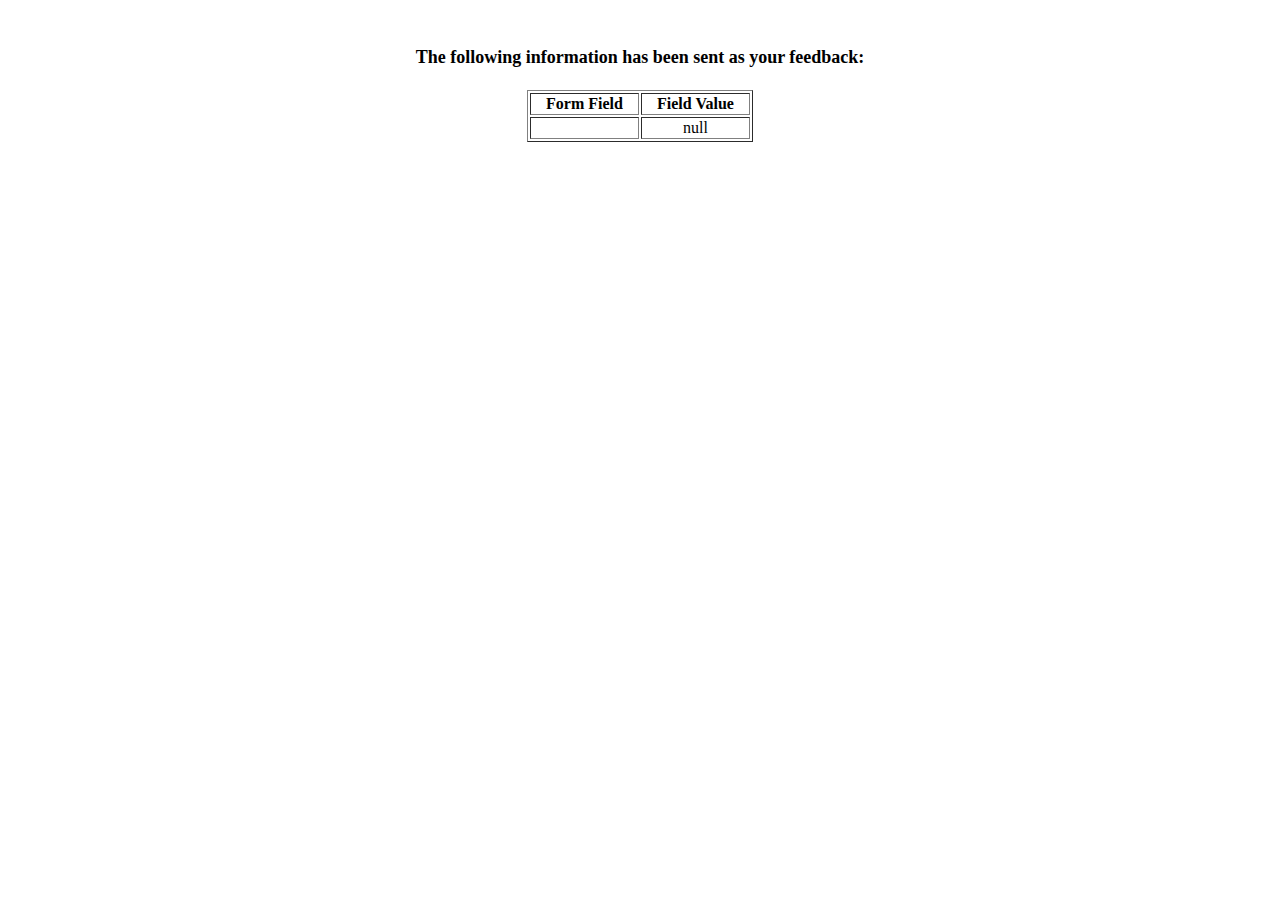
<file: show_data.html>
<html>
<head>
<title>Feedback Sent</title>
</head>
<body>
<p align=center>&nbsp;</p>
<h1 align=center><font size="+1">The following information has been sent as your
  feedback:</font></h1>

<table border="1" align=center width="226">
  <tr>
    <th align="center">Form Field</th>
    <th align="center">Field Value</th>
  </tr>

<script language="javascript">
var args = location.search.substr(1).split('&');
for (var i = 0; i < args.length; ++i) {
  var parts = args[i].split('=');
  if (parts != null) {
    var field = parts[0];
    var value = parts[1];
    if (value == null) {
      value = "null"
    }
    else {
      value = '"' + unescape(value.replace(/\+/g, ' ')) + '"';
    }

    document.writeln('<tr><td align="center">' + field + '</td>');
    document.writeln('<td align="center">' + value + '</td></tr>');
  }
}
</script>

<noscript>
<tr><td>
<p>You need to turn on Javascript in your browser.</p>

<p>In Microsoft Internet Explorer 4 or greater:</p>
<ul>
<li>From the "Tools" menu (in IE 4, it's the "View" menu), select "Internet Options".</li>
<li>Click on the "Security" tab.</li>
<li>Click on the "Custom Level" button. (In IE 4, select "Custom"
and then click on "Settings...".)</li>
<li>Under "Active scripting" make sure "Enable" is selected.</li>
</ul>

<p>In Netscape version 4 or greater:</p>
<ul>
<li>From the <b>Edit</b> menu, select <b>Preferences</b>.</li>
<li>In the <b>Category</b> list on the left, click on the word "Advanced".</li>
<li>In the panel on the right, make sure "Enable JavaScript" is checked.</li>
<li>Click the <b>OK</b> button.</li>
</ul>

</td></tr>
</noscript>

</table>
</body>
</html>
</file>
<file: style.css>
* {
    margin: 0;
    padding: 0;
    box-sizing: border-box;
    font-family: "Comic Sans MS";
    font-style: oblique;
    background-color: rgb(7, 25, 39);
    color: whitesmoke;
    /* border: 1px red solid; */
}

header {
    min-height: 8vh;
    display: flex;
    align-items: center;
    margin-top: 1rem;
    flex-wrap: wrap;
    justify-content: center;
}

.logo {
    width: auto;
    display: flex;
    justify-content: center;
}

h1 {
    width: 80%;
    display: flex;
    justify-content: center;
    font-size: 5rem;
}

nav {
    width: 100%;
    margin-top: 1rem;
    padding: 2rem;
    display: flex;
    justify-content: space-around;
    gap: 0.5rem;
}

nav a {
    background-color: rgb(184, 0, 0);
    height: auto;
    width: 15rem;
    padding: 10px;
    display: flex;
    justify-content: center;
    align-items: center;
    text-decoration: none;
    font-weight: bolder;
    border-radius: 10px;
}

nav a:hover {
    background-color: rgb(230, 195, 0);
    color: rgb(0, 0, 0);
}

.active {
    background-color: rgb(230, 195, 0);
    color: rgb(0, 0, 0);
}

.banner {
    width: 100%;
    height: 25rem;
    object-fit: cover;
}

h2 {
    height: 3rem;
    padding: 4rem;
    display: flex;
    justify-content: center;
    align-items: center;
    font-size: 3rem;
    color: rgba(245, 245, 245, 0.493);
}

main {
    width: 100%;
    display: flex;
    justify-content: center;
    margin-bottom: 50px;
}

section {
    width: 80%;
    display: flex;
    justify-content: center;
    align-items: center;
}

.imageContainer1 {
    width: 50%;
    display: flex;
    justify-content: center;
    align-content: center;
}

.image1 {
    width: 30rem;
}

h3 {
    display: flex;
    justify-content: start;
    padding: 1rem;
    font-size: xx-large;
}

p {
    display: flex;
    justify-content: start;
    padding: 1rem;
}

/* --------------------------------------------------------------
                       <<Galeria>>
-------------------------------------------------------------- */

.gallery,
.gallery * {
    box-sizing: border-box;
}

.gallery {
    margin: 5%;
    display: grid;
    grid-template-columns: repeat(2, 1fr);
}

.gallery img {
    height: 300px;
    object-fit: contain;
    width: 100%;
}

.gallery :hover {
    height: 100%;
    transition: all 0.3s ease 0s;
}

/* ----------------------------------------------------------------------------
                                <<Tabla>>
---------------------------------------------------------------------------- */

h4 {
    font-size: xx-large;
    display: flex;
    justify-content: center;
}

caption {
    caption-side: bottom;
    padding-top: 1rem;
}

table {
    border-spacing: 1rem;
}

td {
    text-align: center;
}

.tableText {
    display: flex;
    flex-direction: column;
    justify-content: center;
    padding: 2rem;
}

.telEmail {
    display: flex;
    justify-content: space-between;
}

td a {
    text-decoration: none;
    color: rgb(250, 225, 0);
}

/* -----------------------------------------------------------------------------
                                <<Lista>>
----------------------------------------------------------------------------- */

h5 {
    width: 20rem;
    font-size: large;
}

.list {
    width: 80%;
    padding: 2rem;
    display: flex;
    justify-content: center;
}

.list_div {
    padding: 1.5rem;
}

/* -----------------------------------------------------------------------------
                                <<Mapas>>
----------------------------------------------------------------------------- */

.mapsContainer {
    display: flex;
    justify-content: center;
}

.mapsContainer div {
    width: auto;
    display: flex;
    flex-wrap: wrap;
    justify-content: center;
    padding: 2rem;
}

.maps {
    display: flex;
    flex-direction: column;
    justify-content: center;
    align-items: center;
}

/* -----------------------------------------------------------------------------
                                <<Formulario>>
----------------------------------------------------------------------------- */

form {
    width: 80%;
    height: auto;
    padding-top: 2rem;
}

.formName {
    width: 50%;
    display: flex;
    flex-wrap: wrap;
    justify-content: start;
    align-items: center;
    padding: 1rem;
    border-style: none;
}

.formName label {
    padding: 1rem;
}

.formName>div {
    padding: 1rem;
}

.closestSchool {
    display: flex;
    flex-wrap: wrap;
    justify-content: start;
    align-items: center;
    padding: 1rem;
    border-style: none;
}

.closestSchool label {
    padding: 1rem;
}

.formPosition {
    display: flex;
    flex-wrap: wrap;
    justify-content: start;
    align-items: center;
    padding: 1rem;
    border-style: none;
}

.formPosition label {
    padding: 1rem;
}

.unifSize {
    display: flex;
    flex-wrap: wrap;
    justify-content: start;
    align-items: center;
    padding: 1rem;
    border-style: none;
}

.unifSize label {
    padding: 1rem;
}

.permToPlay {
    display: flex;
    flex-wrap: wrap;
    justify-content: start;
    align-items: center;
    padding: 1rem;
    border-style: none;
}

.permToPlay label {
    padding: 1rem;
}

/* -----------------------------------------------------------------------------
                                <<TASK2>>
----------------------------------------------------------------------------- */

/* h1{
    font-size: 4rem;
    display: block;
    height: auto;
    margin-left:  2rem;
    margin-bottom: 1rem;
}

.bannerContainer {
    width: 100%;
    height: 25rem;
}

.banner {
    position: relative;
    z-index: 0;
    object-fit: cover;
    width: 100%;
    height: 100%;
}

nav {
    position: absolute;
    right: 5%;
    margin-top: -10px;
}

nav :hover {
    background-color: antiquewhite;
    color: black;
    transition: all 0.3s ease 0s;
}

.button {
    position: relative;
    z-index: 3;
    text-decoration: none;
    background-color: rgb(8, 71, 8);
    color: rgb(189, 189, 189);
    margin: 1rem;
    padding: 1rem;
    border-radius: 10%;
}

.buttonVisited {
    position: relative;
    z-index: 3;
    text-decoration: none;
    background-color: rgb(82, 82, 145);
    margin: 1rem;
    padding: 1rem;
    border-radius: 10%;
}

h2 {
    font-size: 2rem;
    position: relative;
    background-color: rgb(8, 71, 8);
    width: 100%;
    height: 4rem;
    display: flex;
    justify-content: center;
    align-items: center;
    z-index: 1;
    margin-top: -5px;
}

h3 {
    font-size: 1.5rem;
}

.logoContainer {
    float: left;
    width: 10%;
    margin-left: 5%;
}

section {
    display: inline-block;
    width: 75%;
    margin: 0, auto;
}

a {
    color: rgb(163, 163, 219);
} */
</file>
<file: assets/css/style.css>
*{
    margin: 0;
    padding: 0;
    box-sizing: border-box;
    font-family: "Comic Sans MS";
    font-style: oblique;
    background-color: rgb(7, 25, 39);
    color: whitesmoke;
    /* border: 1px red solid; */
}

header {
    min-height: 8vh;
    display: flex;
    align-items: center;
    margin-top: 1rem;
    flex-wrap: wrap;
    justify-content: center;
}

.logo {
    width: auto;
    display: flex;
    justify-content: center;
}

h1 {
    width: 80%;
    display: flex;
    justify-content: center;
    font-size: 5rem;
}

nav {
    width: 100%;
    margin-top: 1rem;
    padding: 2rem;
    display: flex;
    justify-content: space-around;
    gap: 0.5rem;
}

nav a {
    background-color: rgb(184, 0, 0);
    height: auto;
    width: 15rem;
    padding: 10px;
    display: flex;
    justify-content: center;
    align-items: center;
    text-decoration: none;
    font-weight: bolder;
    border-radius: 10px;
}

nav a:hover {
    background-color: rgb(230, 195, 0);
    color: rgb(0, 0, 0);
}

.active {
    background-color: rgb(230, 195, 0);
    color: rgb(0, 0, 0);
}
 
.banner {
    width: 100%;
    height: 25rem;
    object-fit: cover;
}

h2 {
    height: 3rem;
    padding: 4rem;
    display: flex;
    justify-content: center;
    align-items: center;
    font-size: 3rem;
    color: rgba(245, 245, 245, 0.493);
}

main {
    width: 100%;
    display: flex;
    justify-content: center;
    margin-bottom: 50px;
}

section {
    width: 80%;
    display: flex;
    justify-content: center;
    align-items: center;
}

.imageContainer1 {
    width: 50%  ;
    display: flex;
    justify-content: center;
    align-content: center;
}

.image1 {
    width: 30rem;
}

h3 {
    display: flex;
    justify-content: start;
    padding: 1rem;
    font-size: xx-large;
}

p {
    display: flex;
    justify-content: start;
    padding: 1rem;
}


/* --------------------------------------------------------------
                       <<Galeria>>
-------------------------------------------------------------- */

.gallery, .gallery * {
    box-sizing: border-box;
}

.gallery {
    margin: 5%;
    display: grid;
    grid-template-columns: repeat(2, 1fr);
}

.gallery img {
    height: 300px;
    object-fit: contain;
    width: 100%;
}

.gallery :hover {
    height: 100%;
    transition: all 0.3s ease 0s;
}


/* ----------------------------------------------------------------------------
                                <<Tabla>>
---------------------------------------------------------------------------- */

h4 {
    font-size: xx-large;
    display: flex;
    justify-content: center;
}

caption {
    caption-side: bottom;
    padding-top: 1rem;
}

table {
    border-spacing: 1rem;
}

td {
    text-align: center;
}

.tableText {
    display: flex;
    flex-direction: column;
    justify-content: center;
    padding: 2rem;
}

.telEmail {
    display: flex;
    justify-content: space-between;
}

/* -----------------------------------------------------------------------------
                                <<Lista>>
----------------------------------------------------------------------------- */

h5 {
    width: 20rem;
    font-size: large;
}

.list {
    width: 80%;
    padding: 2rem;
    display: flex;
    justify-content: center;
}

.list_div {
    padding: 1.5rem;
}

/* --------------------------------------------------------------------------
                                <<TASK2>> 
-------------------------------------------------------------------------- */

/* h1{
    font-size: 4rem;
    display: block;
    height: auto;
    margin-left:  2rem;
    margin-bottom: 1rem;
}

.bannerContainer {
    width: 100%;
    height: 25rem;
}

.banner {
    position: relative;
    z-index: 0;
    object-fit: cover;
    width: 100%;
    height: 100%;
}

nav {
    position: absolute;
    right: 5%;
    margin-top: -10px;
}

nav :hover {
    background-color: antiquewhite;
    color: black;
    transition: all 0.3s ease 0s;
}

.button {
    position: relative;
    z-index: 3;
    text-decoration: none;
    background-color: rgb(8, 71, 8);
    color: rgb(189, 189, 189);
    margin: 1rem;
    padding: 1rem;
    border-radius: 10%;
}

.buttonVisited {
    position: relative;
    z-index: 3;
    text-decoration: none;
    background-color: rgb(82, 82, 145);
    margin: 1rem;
    padding: 1rem;
    border-radius: 10%;
}

h2 {
    font-size: 2rem;
    position: relative;
    background-color: rgb(8, 71, 8);
    width: 100%;
    height: 4rem;
    display: flex;
    justify-content: center;
    align-items: center;
    z-index: 1;
    margin-top: -5px;
}

h3 {
    font-size: 1.5rem;
}

.logoContainer {
    float: left;
    width: 10%;
    margin-left: 5%;
}

section {
    display: inline-block;
    width: 75%;
    margin: 0, auto;
}

a {
    color: rgb(163, 163, 219);
} */
</file>
